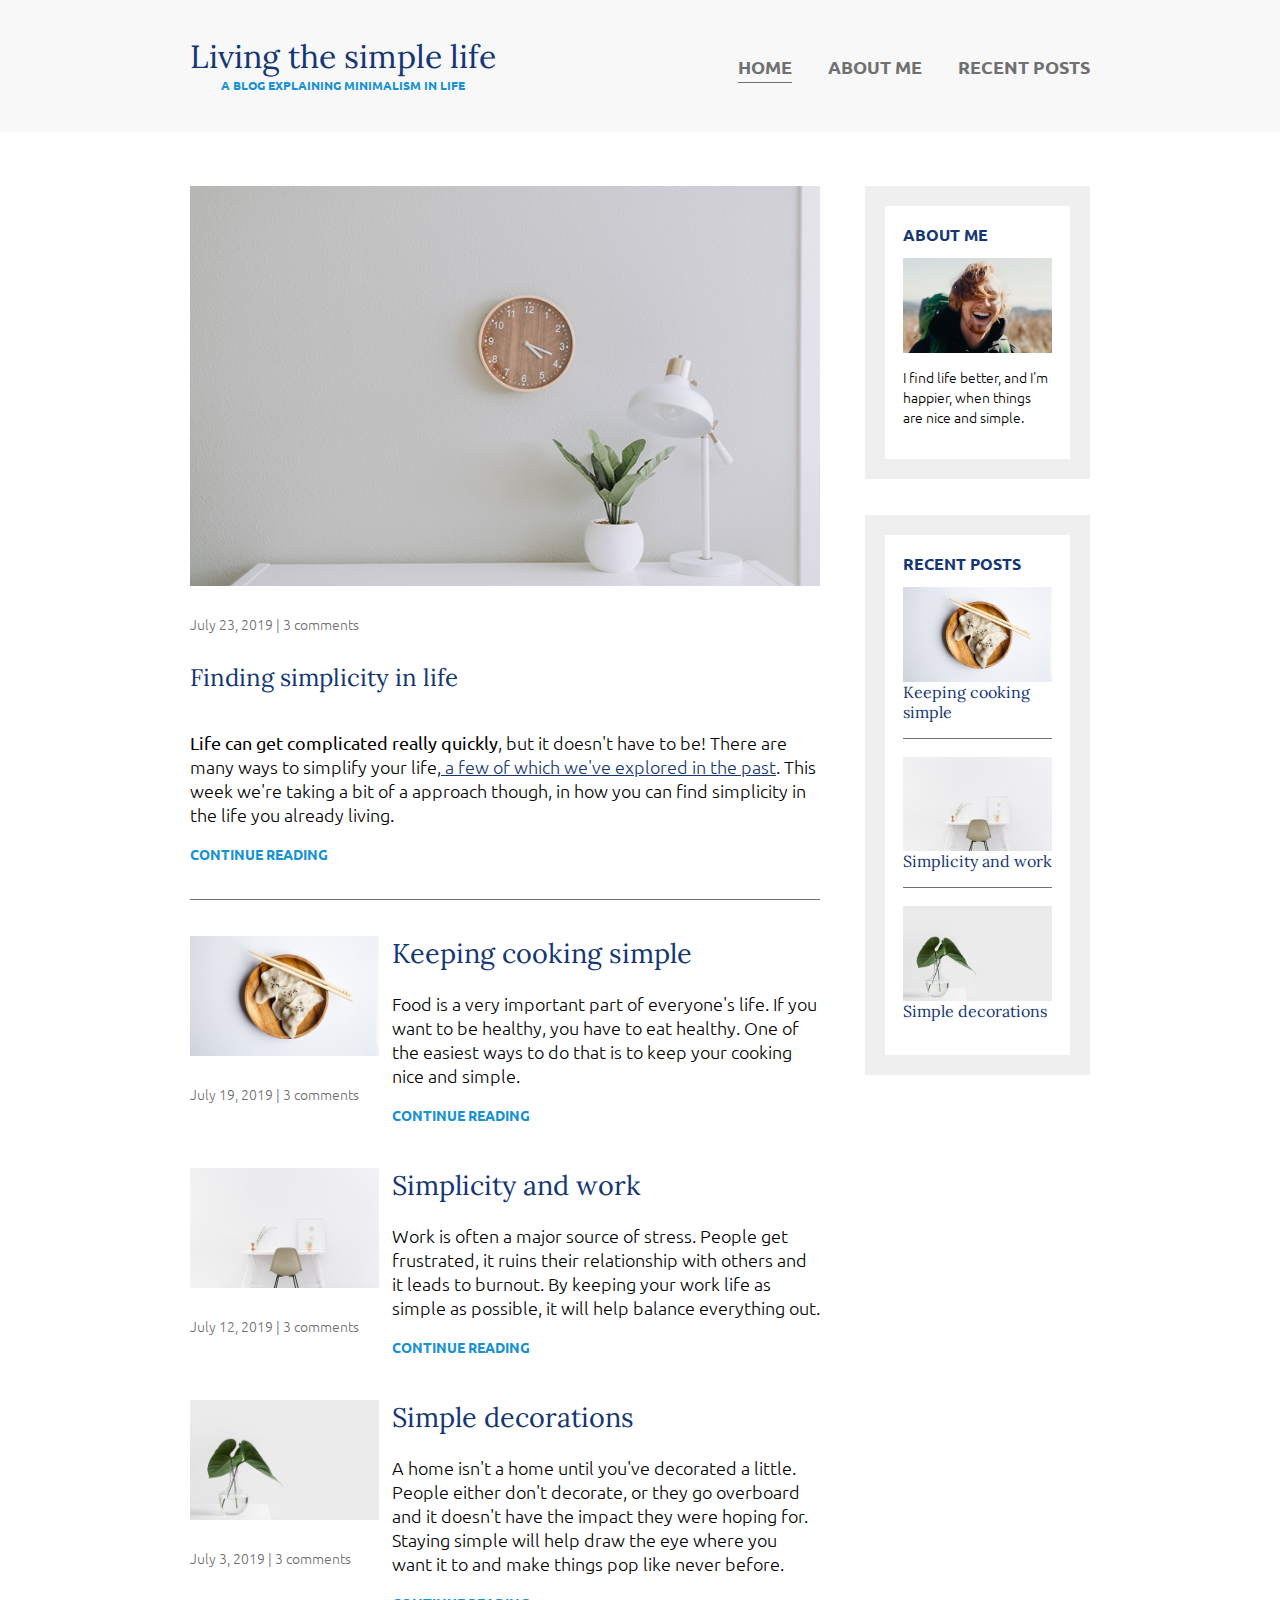
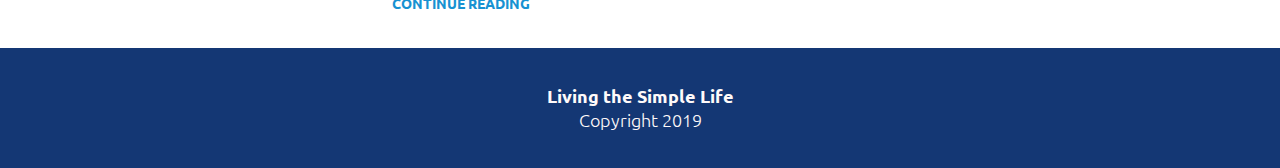
<file: index.html>
<html>
    <head>
    	<title>Simple-life</title>
        <link href="https://fonts.googleapis.com/css?family=Lora|Ubuntu:300,400,700&display=swap" rel="stylesheet">
        <link rel="stylesheet" href="css/style.css">
        <meta name="viewport" content="width=device-width , initial-scale=1">
        <meta name="author" content="Nimish Manjrekar">
    </head>
    <body> 
<!-- ============================================Header Section================================= -->
    	<header>

    		<div class="container container-flex">

		    		<div class="site-title">
		    			<h1>Living the simple life</h1>
		    			<p class="subtitle">A blog explaining minimalism in life</p>
		    		</div>
		    		<nav >
		    			<ul>
		    				<li><a href="index.html" class="current-page">Home</a></li>
		    				<li><a href="about-me.html">About me</a></li>
		    				<li><a href="recent-post.html">Recent posts</a></li>
		    			</ul>
		    		</nav>
		    </div>	<!-- / .container -->	

    	</header>


<!-- ============================================Main Section================================= -->



    	<div class="container container-flex">

    		<main role="main">

    				<article class="article-featured">

    					<h2 class="article-title">Finding simplicity in life</h2>
    					<img class="article-image" src="css/images/life.jpg" alt="plant with a clock on the wall">
    					<p class="article-info">July 23, 2019  |  3 comments</p>
    					<p class="article-body"><strong>Life can get complicated really quickly</strong>, but it doesn't have to be! There are many ways to simplify your life,<a class="para" href="#"> a few of which we've explored in the past</a>. This week we're taking a bit of a approach though, in how you can find simplicity in the life you already living.
    					</p>
    					<a class="article-read-more" href="#">continue reading</a>

    				</article>

    				

		    				<article class="article-recent">
		    					<div class="article-recent-main">
			    					
			    					<h2>Keeping cooking simple</h2>
			    					<p>Food is a very important part of everyone's life. If you want to be healthy, you have to eat healthy. One of the easiest ways to do that is to keep your cooking nice and simple.</p>
			    					<a class="article-read-more" href="#">continue reading</a>	
		    					</div>

		    					<div class="article-recent-secondary">

		    						<img src="css/images/food.jpg" alt="plate with momos">
			    					<p class="article-info">July 19, 2019  |  3 comments</p>
			    					
		    					</div>
		    				</article>

		    				<article class="article-recent">
		    					<div class="article-recent-main">
		    						
		    						<h2>Simplicity and work</h2>
			    					<p>Work is often a major source of stress. People get frustrated, it ruins their relationship with others and it leads to burnout. By keeping your work life as simple as possible, it will help balance everything out.</p>
			    					<a class="article-read-more" href="#">continue reading</a>

		    					</div>
		    					<div class="article-recent-secondary">
		    						
		    						<img src="css/images/work.jpg" alt="chair with a desk">
		    						<p class="article-info">July 12, 2019  |  3 comments</p>

		    					</div>
		    				</article>

		    				<article class="article-recent">
		    					<div class="article-recent-main">
		    						
		    						<h2>Simple decorations</h2>
			    					<p>A home isn't a home until you've decorated a little. People either don't decorate, or they go overboard and it doesn't have the impact they were hoping for. Staying simple will help draw the eye where you want it to and make things pop like never before. </p>
			    					<a class="article-read-more" href="#">continue reading</a>

		    					</div>
		    					<div class="article-recent-secondary">
		    						
		    						<img src="css/images/deco.jpg" alt="plant in a bowl">
		    						<p class="article-info">July 3, 2019  |  3 comments</p>

		    					</div>
	    					</article>
    			
    		</main>
	<!-- ====================================Aside Section============================ -->
    		<aside class="sidebar">
   			
    				<div class="sidebar-widget">
    					<h2 class="widget-title">ABOUT ME</h2>
    					<img src="css/images/about-me.jpg" alt="person smiling" class="widget-image" />
    					<p class="widget-body">I find life better, and I'm happier, when things are nice and simple.</p>
    				</div>	


    				<div class="sidebar-widget">
	
    			   		<h2 class="widget-title">RECENT POSTS</h2>

    			   	<div class="widget-recent-post">	
    					<h3 class="widget-recent-post-title">Keeping cooking simple</h3>
    					<img src="css/images/food.jpg" alt="plate with momos" class="widget-image">

    				</div>

    				<div class="widget-recent-post">	
    					<h3 class="widget-recent-post-title">Simplicity and work</h3>
    					<img src="css/images/work.jpg" alt="chair with a desk" class="widget-image">
    				</div>

    				<div class="widget-recent-post">	
    					<h3 class="widget-recent-post-title">Simple decorations</h3>
    					<img src="css/images/deco.jpg" alt="plant in a bowl" class="widget-image">
    				</div>	

    				</div>	

    		</aside>
 		
    	</div>


<!-- ============================================Footer Section================================= -->    	


    	<footer>
    					
    					<p class="para1">Living the Simple Life</p>
    					<p class="para2">Copyright 2019</p>


    		</footer>
    		
        
    </body>
</html>
</file>
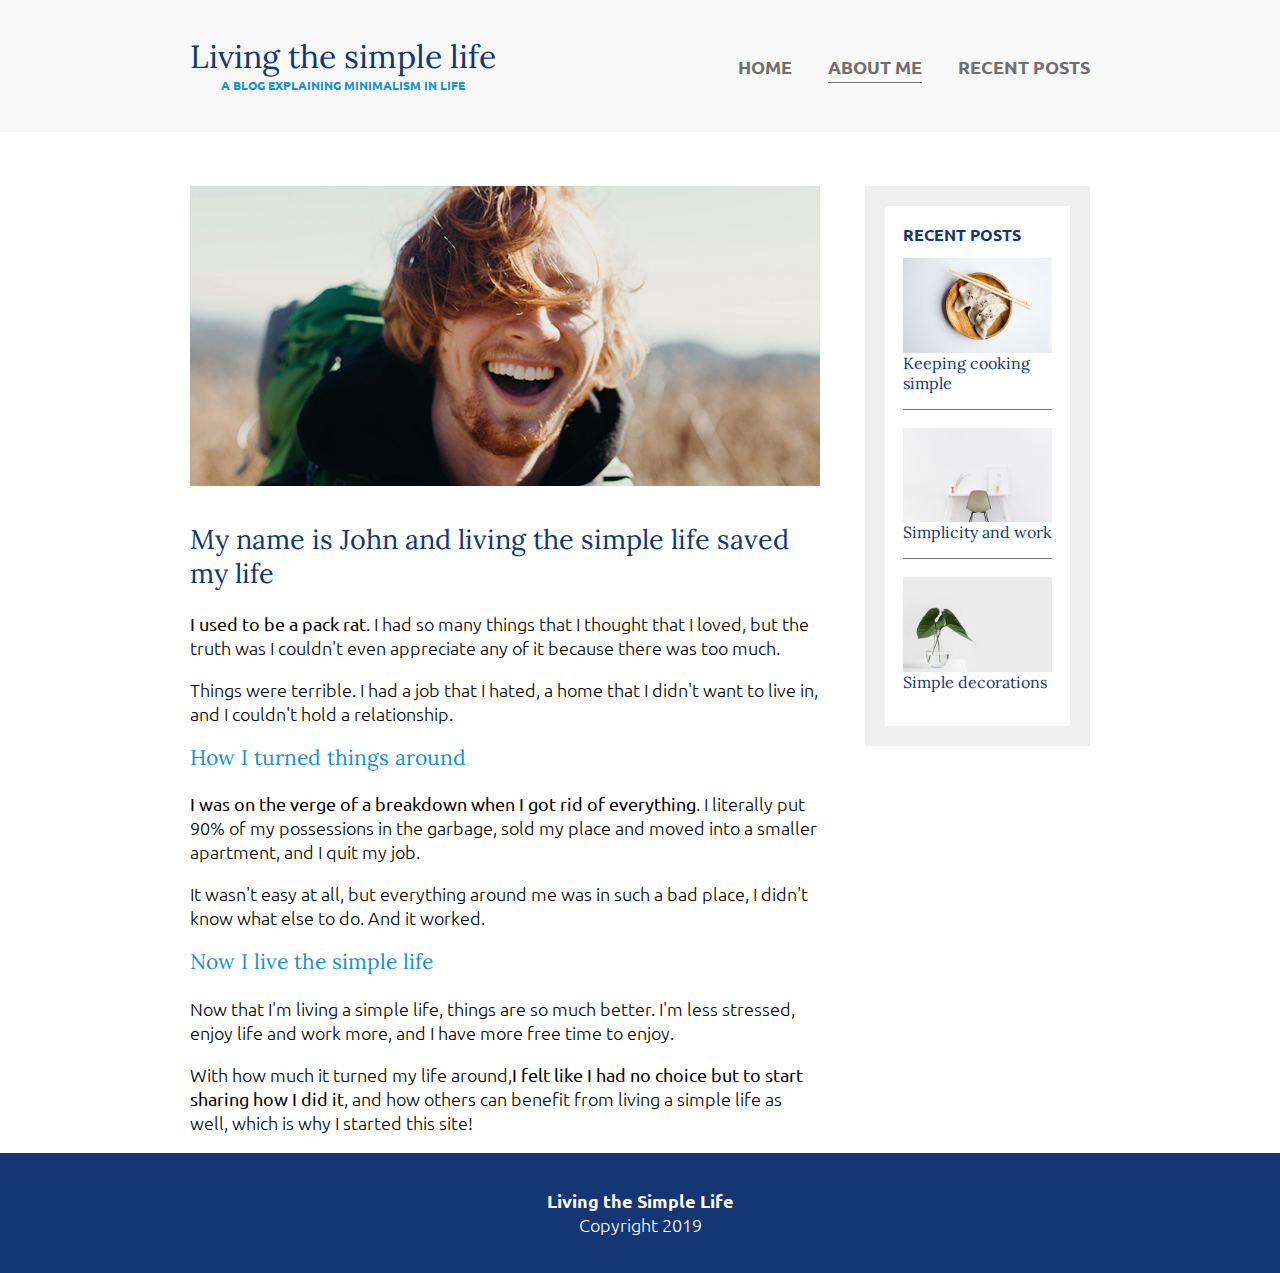
<file: about-me.html>
<html>
    <head>
    	<title>About-me</title>
        <link href="https://fonts.googleapis.com/css?family=Lora|Ubuntu:300,400,700&display=swap" rel="stylesheet">
        <link rel="stylesheet" href="css/style.css">
    </head>
    <body> 
<!-- ============================================Header Section================================= -->
    	<header>

    		<div class="container container-flex">

		    		<div class="site-title">
		    			<h1>Living the simple life</h1>
		    			<p class="subtitle">A blog explaining minimalism in life</p>
		    		</div>
		    		<nav >
		    			<ul>
		    				<li><a href="index.html">Home</a></li>
		    				<li><a href="about-me.html" class="current-page">About me</a></li>
		    				<li><a href="recent-post.html">Recent posts</a></li>
		    			</ul>
		    		</nav>
		    </div>	<!-- / .container -->	

    	</header>


<!-- ============================================Main Section================================= -->



    	<div class="container container-flex">

    		<main role="main">

    					<img src="css/images/about-me.jpg" alt="person smiling" class="image-full" />
    					<h2>My name is John and living the simple life saved my life</h2>

    					

    					<p class="article-body"><strong>I used to be a pack rat</strong>. I had so many things that I thought that I loved, but the truth was I couldn't even appreciate any of it because there was too much.</p>
    					<p>Things were terrible. I had a job that I hated, a home that I didn't want to live in, and I couldn't hold a relationship.</p>
    					
    					<h3>How I turned things around</h3>
    					<p><strong>I was on the verge of a breakdown when I got rid of everything</strong>. I literally put 90% of my possessions in the garbage, sold my place and moved into a smaller apartment, and I quit my job.</p>
    					<p>It wasn't easy at all, but everything around me was in such a bad place, I didn't know what else to do. And it worked.</p>

    					<h3>Now I live the simple life</h3>
    					<p>Now that I'm living a simple life, things are so much better. I'm less stressed, enjoy life and work more, and I have more free time to enjoy.</p>

						<p>With how much it turned my life around,<strong>I felt like I had no choice but to start sharing how I did it</strong>, and how others can benefit from living a simple life as well, which is why I started this site!</p>
    					

    				

    				

		    			
    			
    		</main>
	<!-- ====================================Aside Section============================ -->
    		<aside class="sidebar">
   			

    				<div class="sidebar-widget">
	
    			   		<h2 class="widget-title">RECENT POSTS</h2>

    			   	<div class="widget-recent-post">	
    					<h3 class="widget-recent-post-title">Keeping cooking simple</h3>
    					<img src="css/images/food.jpg" alt="plate with momos" class="widget-image">

    				</div>

    				<div class="widget-recent-post">	
    					<h3 class="widget-recent-post-title">Simplicity and work</h3>
    					<img src="css/images/work.jpg" alt="chair with a desk" class="widget-image">
    				</div>

    				<div class="widget-recent-post">	
    					<h3 class="widget-recent-post-title">Simple decorations</h3>
    					<img src="css/images/deco.jpg" alt="plant in a bowl" class="widget-image">
    				</div>	

    				</div>	

    		</aside>
 		
    	</div>


<!-- ============================================Footer Section================================= -->    	


    	<footer>
    					
    					<p class="para1">Living the Simple Life</p>
    					<p class="para2">Copyright 2019</p>


    		</footer>
    		
        
    </body>
</html>
</file>
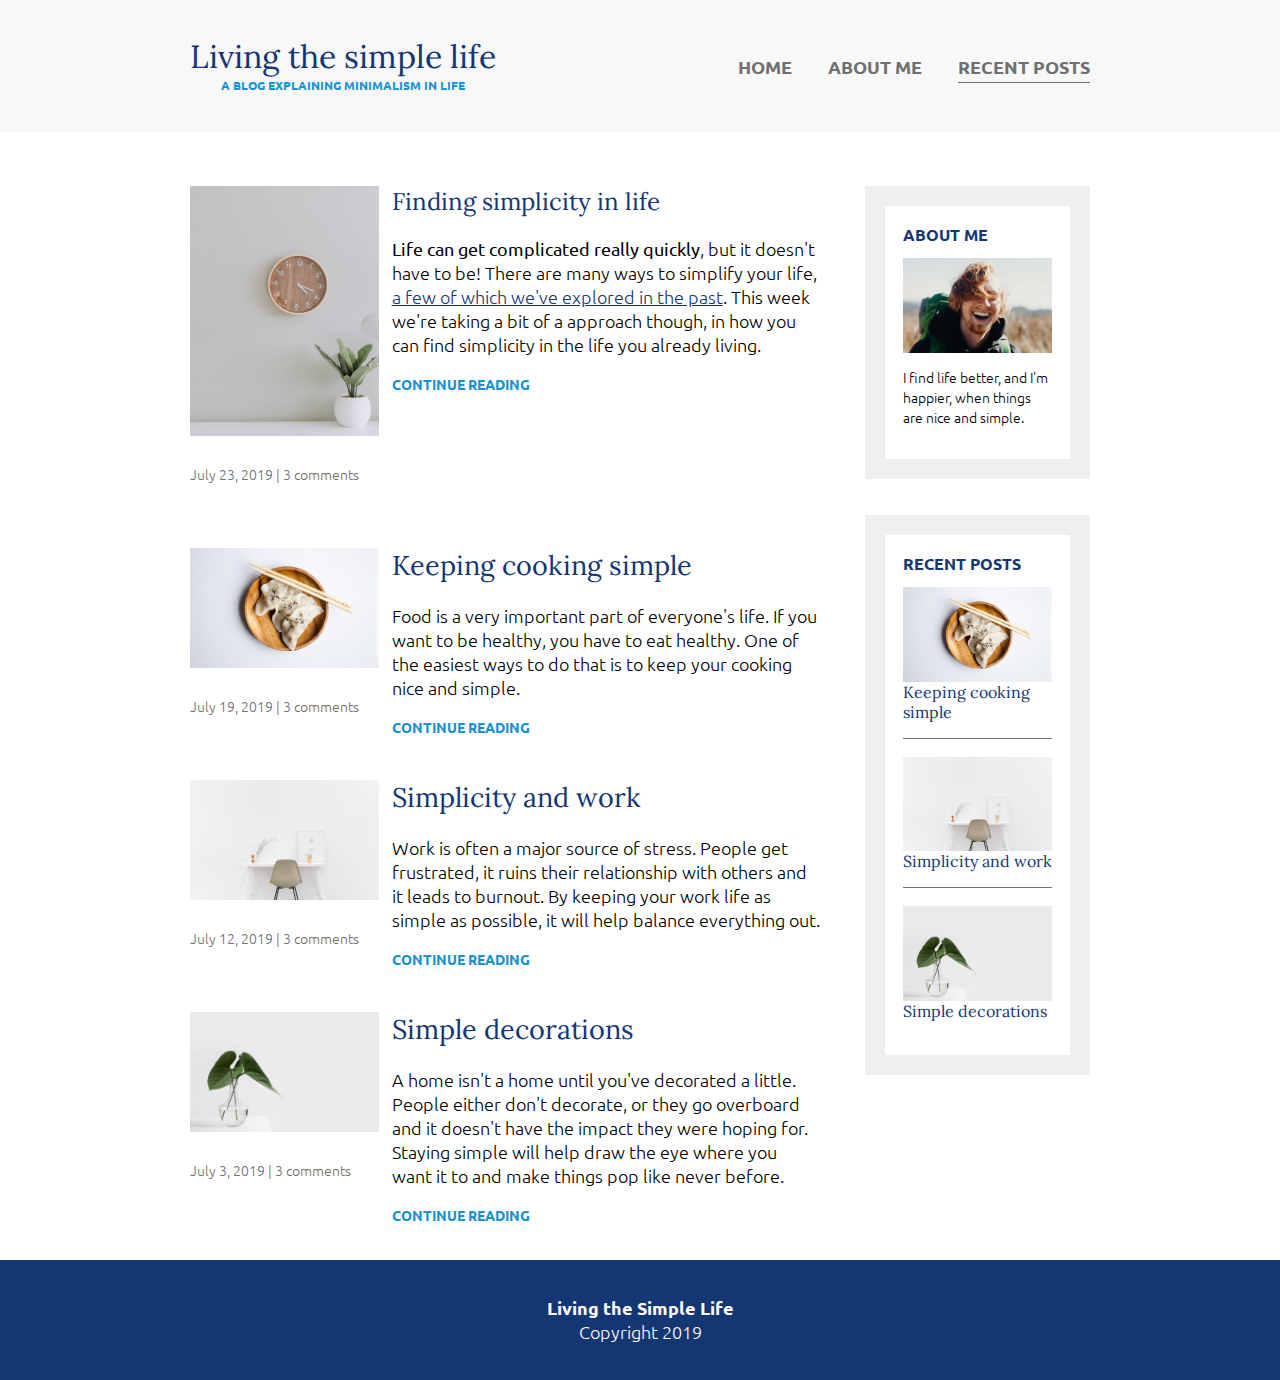
<file: recent-post.html>
<html>
    <head>
    	<title>Recent-posts</title>
        <link href="https://fonts.googleapis.com/css?family=Lora|Ubuntu:300,400,700&display=swap" rel="stylesheet">
        <link rel="stylesheet" href="css/style.css">
    </head>
    <body> 
<!-- ============================================Header Section================================= -->
    	<header>

    		<div class="container container-flex">

		    		<div class="site-title">
		    			<h1>Living the simple life</h1>
		    			<p class="subtitle">A blog explaining minimalism in life</p>
		    		</div>
		    		<nav >
		    			<ul>
		    				<li><a href="index.html">Home</a></li>
		    				<li><a href="about-me.html">About me</a></li>
		    				<li><a href="recent-post.html" class="current-page">Recent posts</a></li>
		    			</ul>
		    		</nav>
		    </div>	<!-- / .container -->	

    	</header>


<!-- ============================================Main Section================================= -->



    	<div class="container container-flex">

    		<main role="main">

    				<article class="article-recent">
		    					<div class="article-recent-main">
			    					
			    					<h2 class="article-title">Finding simplicity in life</h2>
			    					<p class="article-body"><strong>Life can get complicated really quickly</strong>, but it doesn't have to be! There are many ways to simplify your life,<a class="para" href="#"> a few of which we've explored in the past</a>. This week we're taking a bit of a approach though, in how you can find simplicity in the life you already living.</p>
    					
			    					<a class="article-read-more" href="#">continue reading</a>	
		    					</div>

		    					<div class="article-recent-secondary">

		    						<img class="article-image" src="css/images/life.jpg" alt="plant with a clock on the wall">
			    					<p class="article-info">July 23, 2019  |  3 comments</p>
			    					
		    					</div>
		    				</article>

    				

		    				<article class="article-recent">
		    					<div class="article-recent-main">
			    					
			    					<h2>Keeping cooking simple</h2>
			    					<p>Food is a very important part of everyone's life. If you want to be healthy, you have to eat healthy. One of the easiest ways to do that is to keep your cooking nice and simple.</p>
			    					<a class="article-read-more" href="#">continue reading</a>	
		    					</div>

		    					<div class="article-recent-secondary">

		    						<img src="css/images/food.jpg" alt="plate with momos">
			    					<p class="article-info">July 19, 2019  |  3 comments</p>
			    					
		    					</div>
		    				</article>

		    				<article class="article-recent">
		    					<div class="article-recent-main">
		    						
		    						<h2>Simplicity and work</h2>
			    					<p>Work is often a major source of stress. People get frustrated, it ruins their relationship with others and it leads to burnout. By keeping your work life as simple as possible, it will help balance everything out.</p>
			    					<a class="article-read-more" href="#">continue reading</a>

		    					</div>
		    					<div class="article-recent-secondary">
		    						
		    						<img src="css/images/work.jpg" alt="chair with a desk">
		    						<p class="article-info">July 12, 2019  |  3 comments</p>

		    					</div>
		    				</article>

		    				<article class="article-recent">
		    					<div class="article-recent-main">
		    						
		    						<h2>Simple decorations</h2>
			    					<p>A home isn't a home until you've decorated a little. People either don't decorate, or they go overboard and it doesn't have the impact they were hoping for. Staying simple will help draw the eye where you want it to and make things pop like never before. </p>
			    					<a class="article-read-more" href="#">continue reading</a>

		    					</div>
		    					<div class="article-recent-secondary">
		    						
		    						<img src="css/images/deco.jpg" alt="plant in a bowl">
		    						<p class="article-info">July 3, 2019  |  3 comments</p>

		    					</div>
	    					</article>
    			
    		</main>
	<!-- ====================================Aside Section============================ -->
    		<aside class="sidebar">
   			
    				<div class="sidebar-widget">
    					<h2 class="widget-title">ABOUT ME</h2>
    					<img src="css/images/about-me.jpg" alt="person smiling" class="widget-image" />
    					<p class="widget-body">I find life better, and I'm happier, when things are nice and simple.</p>
    				</div>	


    				<div class="sidebar-widget">
	
    			   		<h2 class="widget-title">RECENT POSTS</h2>

    			   	<div class="widget-recent-post">	
    					<h3 class="widget-recent-post-title">Keeping cooking simple</h3>
    					<img src="css/images/food.jpg" alt="plate with momos" class="widget-image">

    				</div>

    				<div class="widget-recent-post">	
    					<h3 class="widget-recent-post-title">Simplicity and work</h3>
    					<img src="css/images/work.jpg" alt="chair with a desk" class="widget-image">
    				</div>

    				<div class="widget-recent-post">	
    					<h3 class="widget-recent-post-title">Simple decorations</h3>
    					<img src="css/images/deco.jpg" alt="plant in a bowl" class="widget-image">
    				</div>	

    				</div>	

    		</aside>
 		
    	</div>


<!-- ============================================Footer Section================================= -->    	


    	<footer>
    					
    					<p class="para1">Living the Simple Life</p>
    					<p class="para2">Copyright 2019</p>


    		</footer>
    		
        
    </body>
</html>
</file>
<file: css/style.css>
body{
	margin: 0;
	font-family: 'Ubuntu' , san-serif;
	font-size: 1.125rem;
	font-weight: 300;


}

img{
	max-width: 100%;
	display: block;
}

.image-full{

	max-height: 300px;
	width: 100%;
	object-fit: cover;
	margin-bottom: 2em;

}



 /* =================
    Typography
    ================ */

    /*h1 subtitle*/
    .subtitle{
	color: #1792D2;
	margin: 0;
	font-weight:700;
	font-size: .75rem;
	text-transform: uppercase;

}



h1,h2,h3{
	font-family: 'Lora' , san-serif;
	color:#143774;
	font-weight: 400;
	margin-top: 0;
}
h1{

	font-size: 2rem;
	margin: 0;
}
h3 {
    color: #1792d2;
}

.article-title{
	
	font-size: 1.5rem;
	
}

.widget-recent-post-title{

	
	font-size: 1rem;
	
}

.article-read-more, .article-info{

	font-size: 0.875rem;
	
}

.article-read-more{

	color: #1792D2;
	text-decoration: none;
	text-transform: uppercase;
	font-weight: 700;

}

.article-read-more:hover ,
.article-read-more:focus{

	color: #143774;
	text-decoration: underline;
	

}

.article-info{
	
	color:#707070;
	margin: 2em 0;


}


 /* =================
    Layout
    ================ */


.container{
	
	width:90%;
	max-width: 900px;
	margin: 0 auto;
	
}

.container-flex{

	display: flex;
	justify-content:space-between;
	flex-direction: column;
	
}
.para:link,.para:visited{

	color:#143774;
	
}
.para:hover,.para:focus{

	color:red;

}


header{
	
	background-color:#f8f8f8;
	padding: 2em 0;
	text-align: center;
	margin-bottom: 3em;
	
}


nav ul{
	list-style: none;
	display: flex;
	padding: 0;
	justify-content: center;


}

nav li{
		margin-left: 2em;


}
nav a{

	text-decoration: none;
	color:#707070;
	text-transform: uppercase;
	font-weight: 700;
	padding: .25em 0;

}
nav a:hover,
nav a:focus{

	color: #1792d2;


}

.current-page {
    border-bottom: 1px solid #707070;
}

.current-page:hover {
    color: #707070;
}


/*========================================Main==========================================*/
.article-recent-main{
	order:2;


}

.article-recent-secondary{

	order:1;

}




.article-recent{
	display: flex;
	flex-direction: column;
	margin-bottom: 2em;
}


/*======================================Footer===============================*/

footer{

	background-color: #143774;
	margin-bottom: 0;
	text-align: center;
	color: snow;
	font-size: 18px;
	padding: 1em;


}
.para1{
	margin-bottom: 0;
	font-weight: 700;
}
.para2{
	margin-top: 0;
}

.article-featured{

	border-bottom: 1px solid #707070;
	padding-bottom: 2em;
	margin-bottom: 2em;

}

.sidebar-widget{
	border: 20px solid #efefef;
	padding: 1em;
	margin-bottom: 2em ;

}
.widget-body{
	font-size: 14px;
}

.widget-recent-post{
	display: flex;
	flex-direction: column;
	border-bottom: 1px solid #707070;
	margin-bottom: 1em;
}
.widget-recent-post:last-child{
	border:0;
	margin:0;
}

.widget-image{
	order: -1;
}

.widget-recent-post-title {
    color: #143774;
}



/* from a minimum width of 675px and bigger */
@media (min-width: 675px){

		.container-flex{

			flex-direction: row;

		}

		main{

			width: 70%;
		}

		aside{
			width: 25%;
			min-width: 200px;
			margin-left: 1em;
		}
	.article-recent{
	
	flex-direction: row;
	justify-content: space-between;
	
}
		.article-recent-main {
        width: 68%;
    }
    
    .article-recent-secondary {
        width: 30%;
    }
    .article-featured{
    	display: flex;
    	flex-direction: column;
    }
 	
 	.article-image{
    	order: -2;
    }

     .article-info{
    	order: -1;
    }

    .article-image{

    	width: 100%;
    	min-height: 250px;
    	object-fit: cover;
    }
  .widget-title {
    font-size: 1rem;
    font-family: 'Ubuntu', sans-serif;
    font-weight: 700;
}
     

}

@media (max-width: 675px){


		nav ul{

			flex-direction: column;

		}	
		nav li{

			margin :0.5em 0;
			
		}	

	
		
}
</file>
